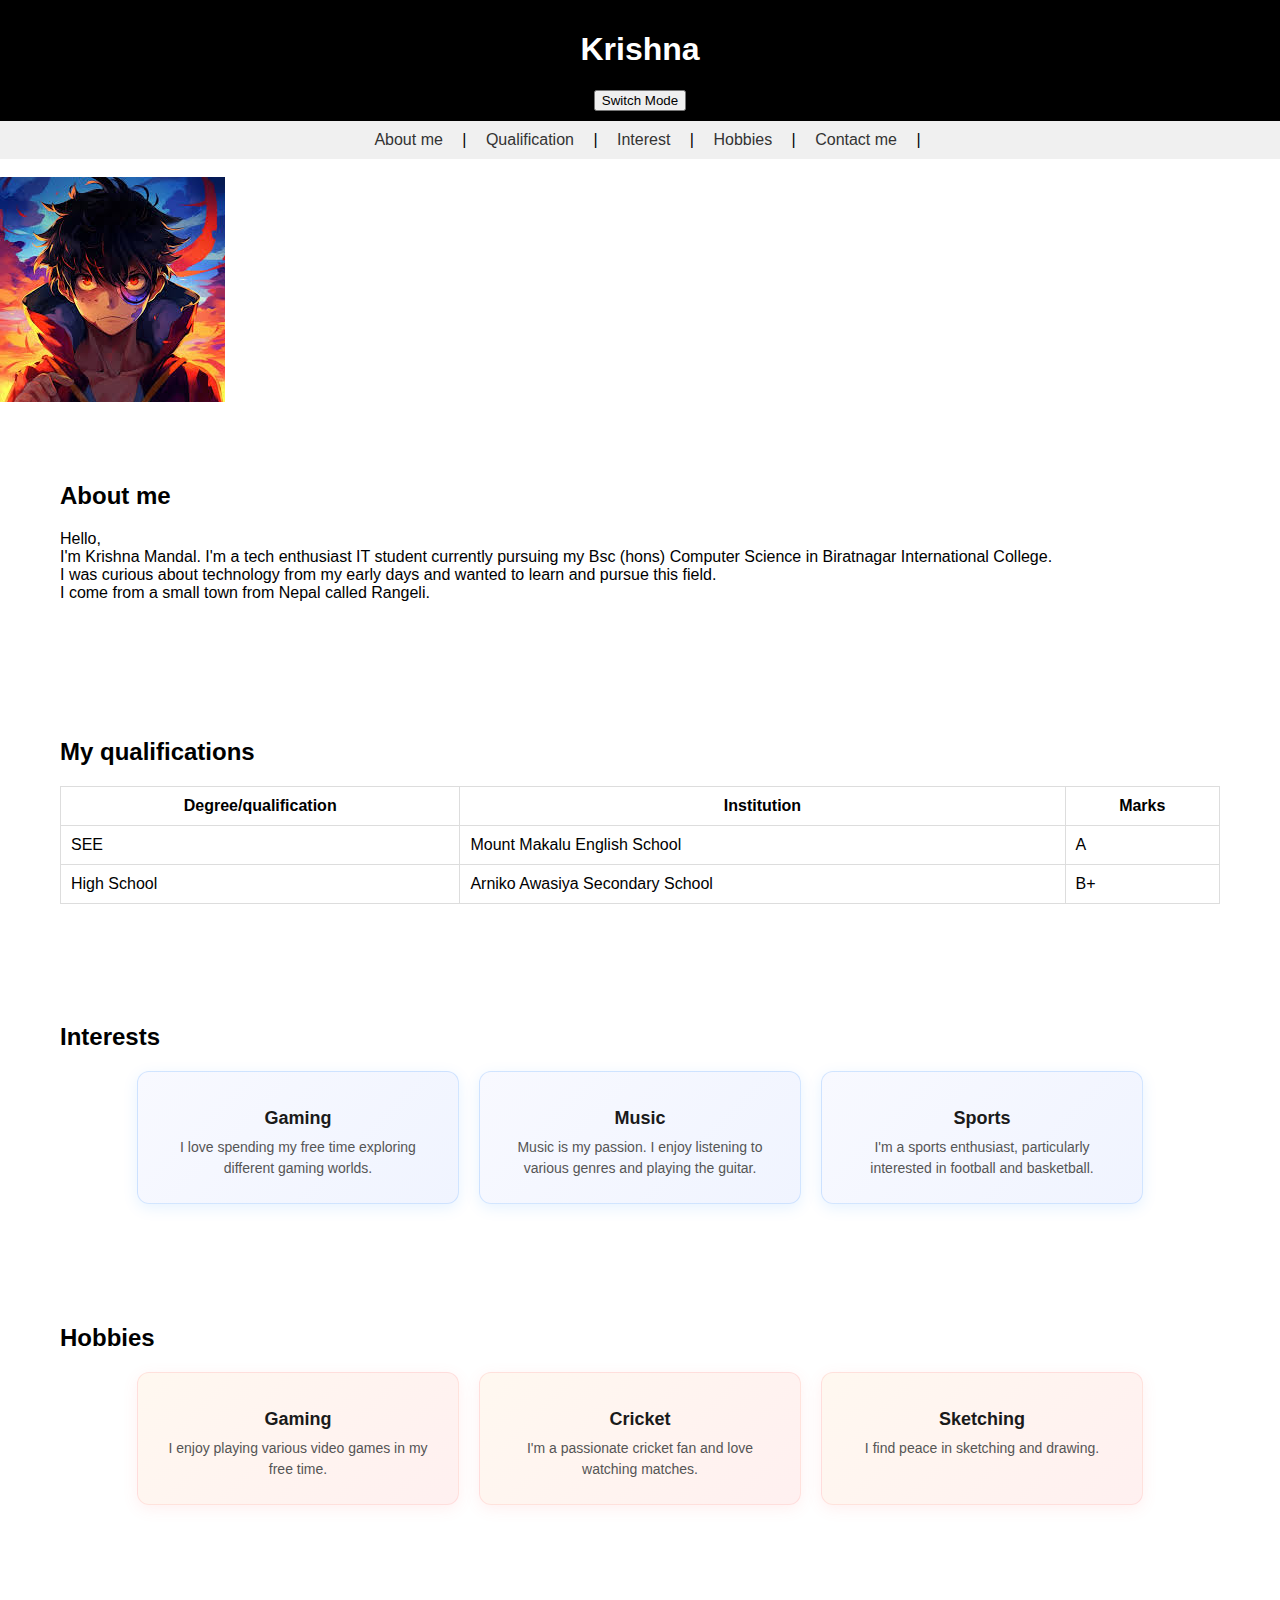
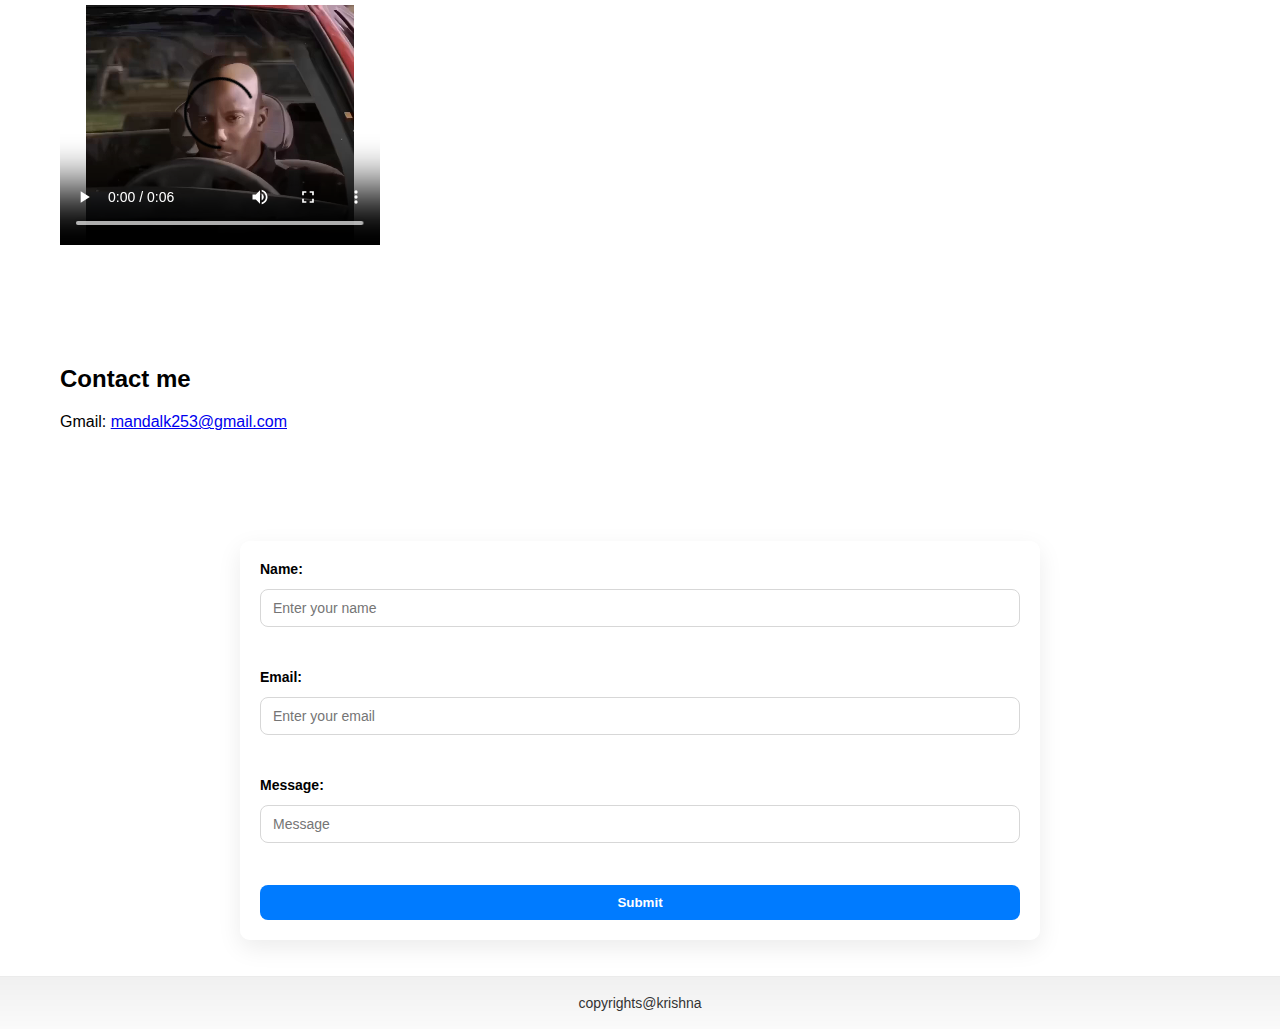
<file: index.html>
<html lang="en">
<head>
    <meta charset="UTF-8">
    <meta name="viewport" content="width=device-width, initial-scale=1.0">
    <title>Document</title>
   <link rel="stylesheet" href="style.css">

   <link rel="stylesheet" href="https://cdnjs.cloudflare.com/ajax/libs/font-awesome/6.7.1/css/all.min.css" integrity="sha512-5Hs3dF2AEPkpNAR7UiOHba+lRSJNeM2ECkwxUIxC1Q/FLycGTbNapWXB4tP889k5T5Ju8fs4b1P5z/iB4nMfSQ==" crossorigin="anonymous" referrerpolicy="no-referrer" />

</head>
<body>
    <header>
    <h1>Krishna</h1>
    
  <div class="container">
    <!-- <h1>Dark & Light Mode with LocalStorage</h1> -->
    <button id="themeBtn">Switch Mode</button>
  </div>

</header>

  

    <nav>
        <a href="#Aboutme">About me</a> |
        <a href="#qualification">Qualification</a> |
        
        <a href="#intrest">Interest</a> |
        <a href="#Hobbies">Hobbies</a> |
        <a href="#Contactme">Contact me</a> |
      </nav><br>


    <img src="luffy.jpg" alt="here's my photo"><br>
    <section id="Aboutme">
    <h2>About me</h2> 

    <p>Hello, <br>
    I'm Krishna Mandal. I'm a tech enthusiast IT student currently pursuing my Bsc (hons) Computer Science in Biratnagar International College. <br>
         I was curious about technology from my early days and wanted to learn and pursue this field. <br>
          I come from a small town from Nepal called Rangeli.

    </p></section>
<section id="qualification">
    <h2>My qualifications</h2>
    <table>
        <tr>
            <th>Degree/qualification</th>
            <th>Institution</th>
        
            <th>Marks</th>
        </tr>
        <tr>
            <td>SEE</td>
            <td>Mount Makalu English School</td>
            <td>A</td>
        </tr>
        <tr>
            <td>High School</td>
            <td>Arniko Awasiya Secondary School</td>
            <td>B+</td>
        
        </tr>
    </table></section>

    <section id="intrest">
        <h2>Interests</h2>
        <div class="interest-cards">
            <div class="interest-card">
                <i class="fas fa-gamepad"></i>
                <h3>Gaming</h3>
                <p>I love spending my free time exploring different gaming worlds.</p>
            </div>
            <div class="interest-card">
                <i class="fas fa-music"></i>
                <h3>Music</h3>
                <p>Music is my passion. I enjoy listening to various genres and playing the guitar.</p>
            </div>
            <div class="interest-card">
                <i class="fas fa-futbol"></i>
                <h3>Sports</h3>
                <p>I'm a sports enthusiast, particularly interested in football and basketball.</p>
            </div>
        </div>
    </section>
    <section id="Hobbies">
        <h2>Hobbies</h2>
        <div class="hobby-cards">
            <div class="hobby-card">
                <i class="fas fa-gamepad"></i>
                <h3>Gaming</h3>
                <p>I enjoy playing various video games in my free time.</p>
            </div>
            <div class="hobby-card">
                <i class="fas fa-futbol"></i>
                <h3>Cricket</h3>
                <p>I'm a passionate cricket fan and love watching matches.</p>
            </div>
            <div class="hobby-card">
                <i class="fas fa-pencil-alt"></i>
                <h3>Sketching</h3>
                <p>I find peace in sketching and drawing.</p>
            </div>
        </div>
    </section>

    <section id="video">

        <div class="video">

        <video width="320" height="240" controls>
  <source src="dexter_meme.mp4" type="video/mp4">
  Your browser does not support the video tag.
</video>
</div>
    </section>


<section id="Contactme">
    <h2>Contact me</h2>
    <p>Gmail: <a href="https://workspace.google.com/intl/en-US/gmail/">mandalk253@gmail.com</a><br><br>
        <a href="https://www.instagram.com/accounts/emailsignup/"><i class="fa-brands fa-instagram"></i></a>
       <a href="https://www.facebook.com/"> <i class="fa-brands fa-facebook"></i></a>
       <a href="https://www.youtube.com/"> <i class="fa-brands fa-youtube"></i></a>
    </p></section>
    
    <form>
        <label for="text">Name:</label>
        <input type="text" placeholder="Enter your name"> <br>
        <label for="text">Email:</label>
        <input type="text" placeholder="Enter your email"><br>
        <label for="text">Message:</label>
        <input type="text" placeholder="Message"> <br>
        <button>Submit</button>
        
    </form>
<footer>copyrights@krishna</footer>
</body>
<script src="script.js"></script>

</html>
</file>
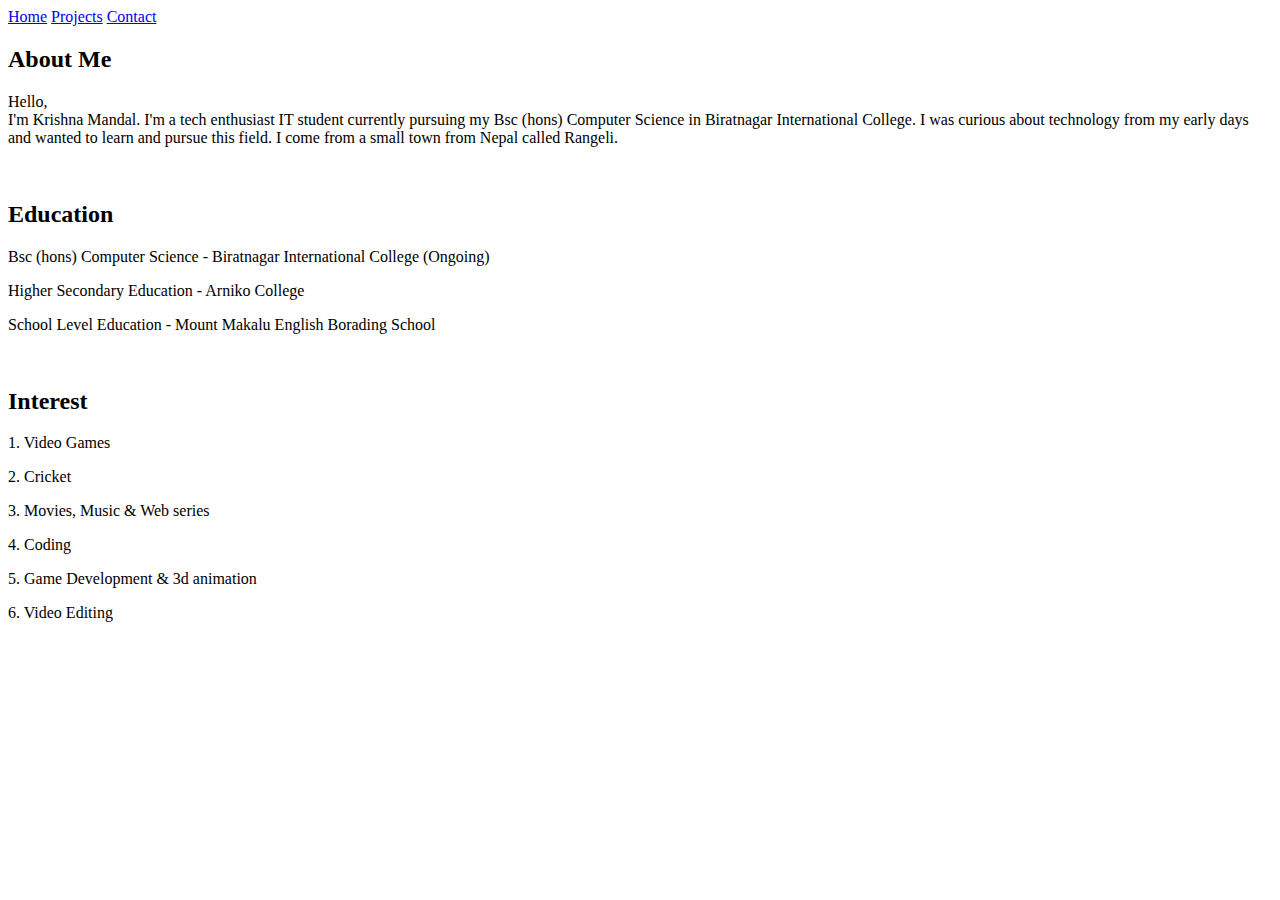
<file: aboutme.html>
<html lang="en">
<head>
    <meta charset="UTF-8">
    <meta name="viewport" content="width=device-width, initial-scale=1.0">
    <title>About me</title>
</head>

<nav>
    <a href="index.html">Home</a>
    <a href="projects.html">Projects</a>
    <a href="contact.html">Contact</a>
</nav>
<body>
   <section id="aboutme">
    <h2>About Me 
    </h2>

    <p>Hello, <br> I'm Krishna Mandal. I'm a tech enthusiast IT student currently pursuing my Bsc (hons) Computer Science in Biratnagar International College.
         I was curious about technology from my early days and wanted to learn and pursue this field.
          I come from a small town from Nepal called Rangeli. </p>
    </section><br>

    <section id="education">
    <h2>Education</h2>
    <p>Bsc (hons) Computer Science - Biratnagar International College (Ongoing) </p>
    <p>Higher Secondary Education - Arniko College</p>
    <p>School Level Education - Mount Makalu English Borading School</p>
    </section><br>

     <section id="interest">
    <h2>Interest</h2>
    <p> 1. Video Games </p>
    <p> 2. Cricket </p>
    <p> 3. Movies, Music & Web series </p>
    <p> 4. Coding </p>
    <p> 5. Game Development & 3d animation</p>
    <p> 6. Video Editing</p>
    

</body>
</html>
</file>
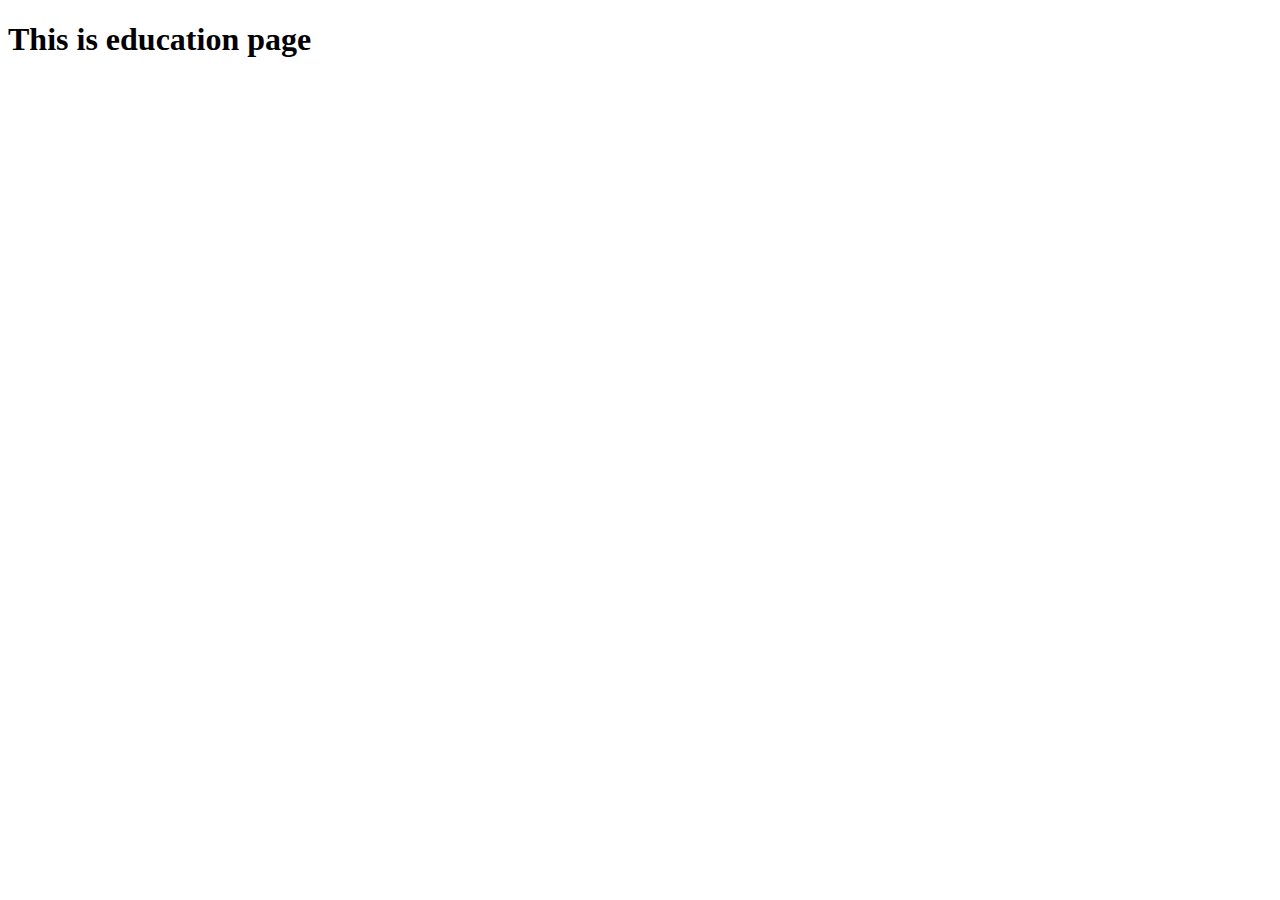
<file: education.html>
<!DOCTYPE html>
<html lang="en">
<head>
    <meta charset="UTF-8">
    <meta name="viewport" content="width=device-width, initial-scale=1.0">
    <title>Document</title>
</head>
<body>
    <h1>This is education page</h1>
    
</body>
</html>
</file>
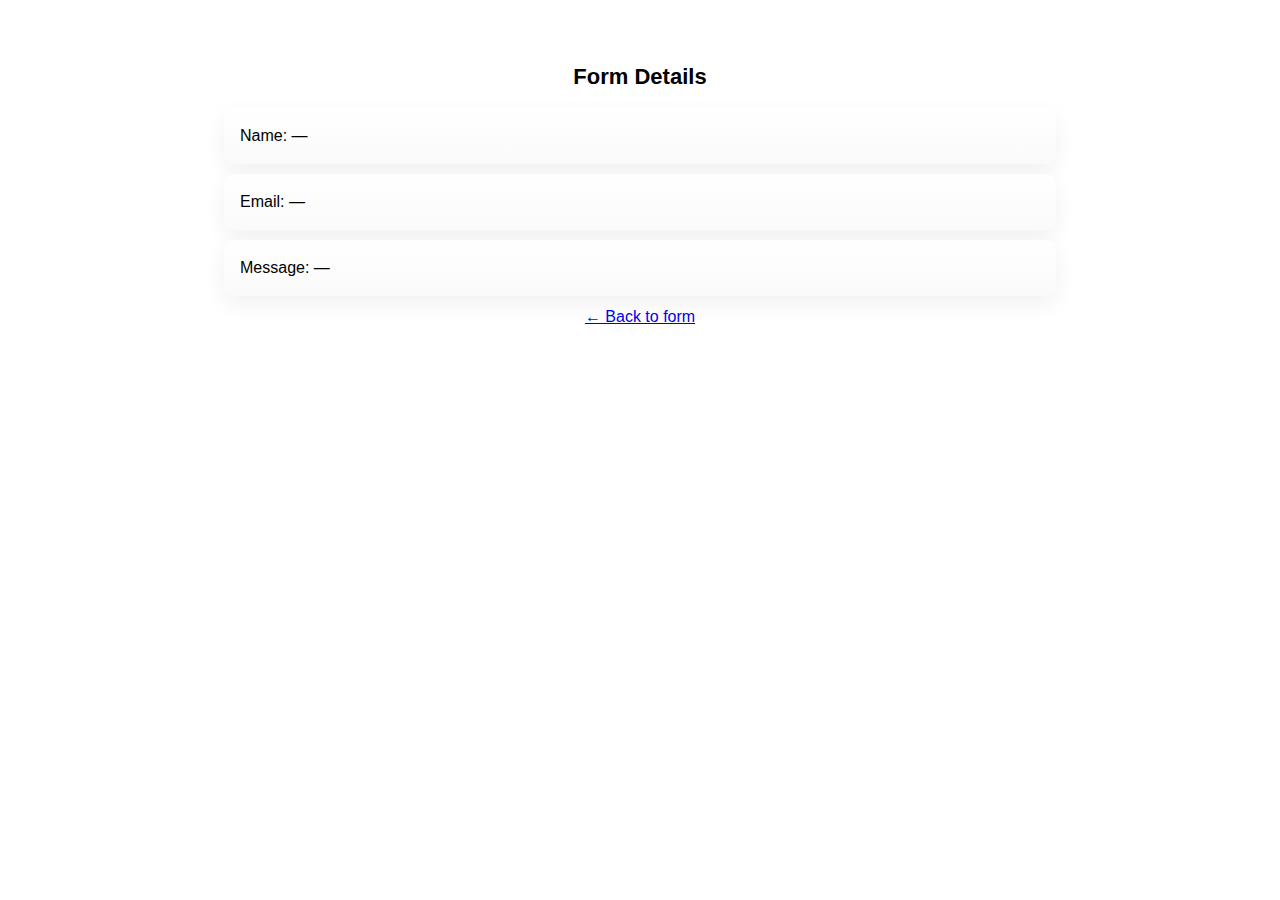
<file: form-details.html>
<!DOCTYPE html>
<html lang="en">
<head>
	<meta charset="utf-8">
	<meta name="viewport" content="width=device-width, initial-scale=1">
	<title>Form Details</title>
	<link rel="stylesheet" href="style.css">
</head>
<body class="light">
	<main class="form-details">
		<h2>Form Details</h2>

		<p id="n"></p>
		<p id="e"></p>
		<p id="m"></p>

		<p style="text-align:center; margin-top:12px;">
			<a href="index.html">&larr; Back to form</a>
		</p>
	</main>

	<script>
		document.getElementById("n").innerText = "Name: " + (localStorage.getItem("name") || "—");
		document.getElementById("e").innerText = "Email: " + (localStorage.getItem("email") || "—");
		document.getElementById("m").innerText = "Message: " + (localStorage.getItem("message") || "—");
	</script>

</body>
</html>
</file>
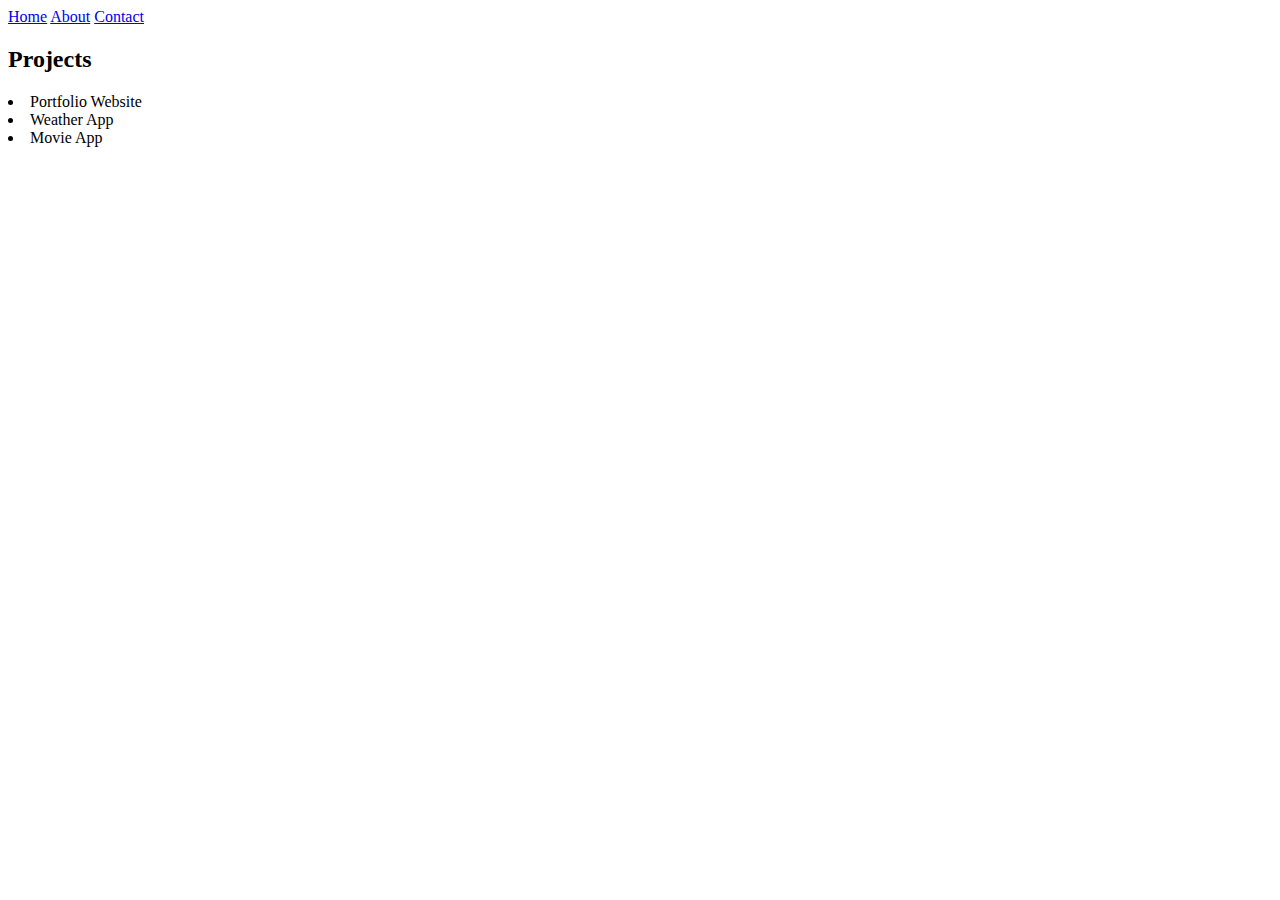
<file: projects.html>
<html lang="en">
<head>
    <meta charset="UTF-8">
    <meta name="viewport" content="width=device-width, initial-scale=1.0">
    <title>Document</title>
</head>

<nav>
    <a href="index.html">Home</a>
    <a href="aboutme.html">About</a>
    <a href="contact.html">Contact</a>
</nav>
<body>
    <!-- <p>projects</p> -->
      <section id="project">
       
    <h2>Projects</h2>
    <li>Portfolio Website</li>
    <li>Weather App</li>
    <li>Movie App</li>
    </section>

</body>
</html>
</file>
<file: style.css>
body {
    font-family: Arial, sans-serif;
    margin: 0;
    padding: 0;
    transition: 0.3s;
}

body.light {
    background-color: white;
    color: black;
}

body.dark {
    background-color: #121212;
    color: white;
}

footer {
    margin-top: 28px;
    padding: 18px 12px;
    text-align: center;
    background: linear-gradient(180deg, rgba(0,0,0,0.06), rgba(0,0,0,0.02));
    color: #333;
    font-size: 14px;
    border-top: 1px solid rgba(0,0,0,0.06);
}
footer a { color: inherit; text-decoration: underline; }


body.dark section,
body.dark form,
body.dark nav,
body.dark header,
body.dark .skill .bar {
    background: #1b1b1b;
    color: #e6e6e6;
}


body.dark .interest-card {
    background: linear-gradient(135deg, #2a2a3a 0%, #252535 100%);
    border-color: rgba(30, 136, 229, 0.2);
}

body.dark .interest-card i {
    color: #1e88e5;
}

body.dark .interest-card h3,
body.dark .interest-card p {
    color: #e6e6e6;
}

body.dark .hobby-card {
    background: linear-gradient(135deg, #3a2a2a 0%, #352525 100%);
    border-color: rgba(255, 107, 107, 0.2);
}

body.dark .hobby-card i {
    color: #ff8a80;
}

body.dark .hobby-card h3,
body.dark .hobby-card p {
    color: #e6e6e6;
}

body.dark .project-card {
    background: linear-gradient(135deg, #2a2a3a 0%, #252535 100%);
    border-color: rgba(30, 136, 229, 0.2);
    box-shadow: 0 4px 15px rgba(0,0,0,0.45);
}

body.dark .project-card h3 {
    color: #e6e6e6;
}

body.dark .project-desc { 
    color: #cfcfcf;
}

body.dark .skill .progress {
    background: linear-gradient(90deg, #1e88e5, #1565c0);
}

body.dark section { border: 1px solid rgba(255,255,255,0.03); }
body.dark a { color: #8ab4ff; }
body.dark footer { background: linear-gradient(180deg,#0f0f0f,#121212); color: #cfcfcf; border-top-color: rgba(255,255,255,0.04); }

header {
    background-color: #000;
    color: #fff;
    text-align: center;
    padding: 10px;
}

nav {
    background-color: #f0f0f0;
    padding: 10px;
    text-align: center;
}

nav a {
    margin: 0 15px;
    text-decoration: none;
    color: #333;
}

section {
    padding: 40px;
    background: #fff;
    margin: 20px;
}

table {
    width: 100%;
    border-collapse: collapse;
}

th, td {
    border: 1px solid #ddd;
    padding: 10px;
}


#skills {
    padding: 40px;
}

#skills .skill {
    display: grid;
    grid-template-columns: 120px 1fr;
    gap: 15px;
    align-items: center;
    margin-bottom: 20px;
}

#skills .skill p {
    margin: 0;
    font-weight: 600;
    font-size: 15px;
}

.skill .bar {
    width: 100%;
    height: 12px;
    background: #e0e0e0;
    border-radius: 6px;
    overflow: hidden;
    box-shadow: inset 0 2px 4px rgba(0,0,0,0.06);
}

.skill .progress {
    height: 12px;
    width: 0;
    background: linear-gradient(90deg, #007bff, #0056cc);
    transition: width 1.2s cubic-bezier(0.34, 1.56, 0.64, 1);
    border-radius: 6px;
}


#projects {
    padding: 40px;
}

#projects .projects-grid {
    display: grid;
    grid-template-columns: repeat(auto-fit, minmax(300px, 1fr));
    gap: 24px;
    margin-top: 20px;
}

.project-card {
    background: linear-gradient(135deg, #f5f7fa 0%, #eef2f7 100%);
    padding: 24px;
    border-radius: 12px;
    cursor: pointer;
    box-shadow: 0 4px 15px rgba(0,0,0,0.08);
    transition: all 280ms cubic-bezier(0.34, 1.56, 0.64, 1);
    border: 1px solid rgba(0,123,255,0.1);
}

.project-card:hover {
    transform: translateY(-8px);
    box-shadow: 0 12px 28px rgba(0,123,255,0.2);
    border-color: rgba(0,123,255,0.3);
}

.project-card h3 {
    margin: 0 0 10px 0;
    color: #1a1a1a;
    font-size: 18px;
}

.project-desc {
    margin: 0;
    color: #555;
    font-size: 14px;
    line-height: 1.6;
}


#intrest {
    padding: 40px;
}

.interest-cards {
    display: flex;
    flex-wrap: wrap;
    gap: 20px;
    justify-content: center;
    margin-top: 20px;
}

.interest-card {
    flex: 1 1 calc(33.333% - 14px);
    min-width: 240px;
    max-width: 280px;
    padding: 24px 20px;
    background: linear-gradient(135deg, #f8f9ff 0%, #f0f4ff 100%);
    border-radius: 12px;
    text-align: center;
    box-shadow: 0 4px 15px rgba(0,123,255,0.1);
    transition: all 280ms cubic-bezier(0.34, 1.56, 0.64, 1);
    border: 1px solid rgba(0,123,255,0.15);
}

.interest-card:hover {
    transform: translateY(-8px);
    box-shadow: 0 12px 28px rgba(0,123,255,0.2);
    border-color: rgba(0,123,255,0.3);
}

.interest-card i {
    font-size: 32px;
    color: #007bff;
    margin-bottom: 12px;
    display: block;
}

.interest-card h3 {
    margin: 12px 0 8px 0;
    color: #1a1a1a;
    font-size: 18px;
}

.interest-card p {
    margin: 0;
    color: #555;
    font-size: 14px;
    line-height: 1.5;
}


#Hobbies {
    padding: 40px;
}

.hobby-cards {
    display: flex;
    flex-wrap: wrap;
    gap: 20px;
    justify-content: center;
    margin-top: 20px;
}

.hobby-card {
    flex: 1 1 calc(33.333% - 14px);
    min-width: 240px;
    max-width: 280px;
    padding: 24px 20px;
    background: linear-gradient(135deg, #fff8f0 0%, #fff0f0 100%);
    border-radius: 12px;
    text-align: center;
    box-shadow: 0 4px 15px rgba(255,107,107,0.1);
    transition: all 280ms cubic-bezier(0.34, 1.56, 0.64, 1);
    border: 1px solid rgba(255,107,107,0.15);
}

.hobby-card:hover {
    transform: translateY(-8px);
    box-shadow: 0 12px 28px rgba(255,107,107,0.2);
    border-color: rgba(255,107,107,0.3);
}

.hobby-card i {
    font-size: 32px;
    color: #ff6b6b;
    margin-bottom: 12px;
    display: block;
}

.hobby-card h3 {
    margin: 12px 0 8px 0;
    color: #1a1a1a;
    font-size: 18px;
}

.hobby-card p {
    margin: 0;
    color: #555;
    font-size: 14px;
    line-height: 1.5;
}

#myCanvas {
    border: 1px solid black;
}

.slider {
    width: 100%;
    max-width: 960px;
    aspect-ratio: 16 / 9;
    margin: 0 auto;
    position: relative;
    overflow: hidden;
    border-radius: 12px;
    box-shadow: 0 10px 30px rgba(0,0,0,0.15);
    background: #000;
}
.slide {
    position: absolute;
    inset: 0;
    width: 100%;
    height: 100%;
    object-fit: cover;
    opacity: 0;
    transform: scale(1.03);
    transition: opacity 700ms cubic-bezier(.22,.9,.36,1), transform 700ms cubic-bezier(.22,.9,.36,1);
    will-change: opacity, transform;
}
.slide.active {
    opacity: 1;
    transform: scale(1);
}


.slider-btn {
    position: absolute;
    top: 50%;
    transform: translateY(-50%);
    z-index: 10;
    width: 44px;
    height: 44px;
    border-radius: 50%;
    border: none;
    background: rgba(0,0,0,0.45);
    color: #fff;
    display: grid;
    place-items: center;
    font-size: 22px;
    cursor: pointer;
    backdrop-filter: blur(4px);
    transition: background 180ms, transform 180ms;
}
.slider-btn:hover { background: rgba(0,0,0,0.65); transform: translateY(-50%) scale(1.03); }
.slider-btn.prev { left: 14px; }
.slider-btn.next { right: 14px; }


.slider-dots { position: absolute; left: 50%; transform: translateX(-50%); bottom: 12px; display:flex; gap:8px; z-index:12 }
.slider-dots .dot { width:10px; height:10px; border-radius:50%; background:rgba(255,255,255,0.6); cursor:pointer; transition:transform 160ms, background 160ms }
.slider-dots .dot.active { background:#fff; transform:scale(1.25) }


.slide { display:block; }
.slide[src] { display:block; }

#backToTop {
    position: fixed;
    bottom: 24px;
    right: 24px;
    width: 48px;
    height: 48px;
    background: linear-gradient(135deg, #007bff, #0056cc);
    color: white;
    border-radius: 50%;
    border: none;
    display: none;
    cursor: pointer;
    font-size: 20px;
    font-weight: bold;
    box-shadow: 0 8px 20px rgba(0, 123, 255, 0.35);
    transition: all 280ms cubic-bezier(0.34, 1.56, 0.64, 1);
    z-index: 999;
    place-items: center;
    display: grid;
    align-items: center;
    justify-content: center;
}

#backToTop:hover {
    transform: translateY(-6px);
    box-shadow: 0 12px 28px rgba(0, 123, 255, 0.45);
    background: linear-gradient(135deg, #0056cc, #004099);
}

#backToTop:active {
    transform: translateY(-2px);
    box-shadow: 0 6px 16px rgba(0, 123, 255, 0.3);
}

body.dark #backToTop {
    background: linear-gradient(135deg, #1e88e5, #1565c0);
    box-shadow: 0 8px 20px rgba(30, 136, 229, 0.4);
}

body.dark #backToTop:hover {
    background: linear-gradient(135deg, #1565c0, #0d47a1);
    box-shadow: 0 12px 28px rgba(30, 136, 229, 0.5);
}

.grid-layout {
    display: grid;
    grid-template-columns: repeat(2,1fr);
    gap: 10px;
}
.grid-layout .g {
    padding: 20px;
    background: #ddd;
    text-align: center;
}


form {
    max-width: 760px;
    margin: 36px auto;
    padding: 20px;
    display: grid;
    gap: 12px;
    background: rgba(255,255,255,0.9);
    border-radius: 10px;
    box-shadow: 0 8px 24px rgba(0,0,0,0.08);
}
form label { font-weight: 600; font-size: 14px; }
form input[type="text"], form textarea {
    padding: 10px 12px;
    border: 1px solid #d7d7d7;
    border-radius: 8px;
    font-size: 14px;
    outline: none;
    transition: box-shadow 160ms, border-color 160ms;
}
form input[type="text"]:focus, form textarea:focus { border-color: #007bff; box-shadow: 0 4px 14px rgba(0,123,255,0.12); }
form button { padding: 10px 16px; border-radius: 8px; border: none; background: #007bff; color: #fff; cursor: pointer; font-weight:600 }
form button:hover { filter:brightness(0.95) }


.form-details { max-width: 880px; margin: 28px auto; padding: 18px; }
.form-details h2 { text-align: center; margin-bottom: 18px; font-size: 22px; }

#n, #e, #m {
    display: block;
    max-width: 800px;
    margin: 10px auto;
    padding: 16px;
    background: linear-gradient(180deg, rgba(255,255,255,0.9), rgba(250,250,250,0.98));
    border-radius: 10px;
    box-shadow: 0 8px 22px rgba(0,0,0,0.06);
    font-size: 16px;
    line-height: 1.5;
    word-wrap: break-word;
}

@media (max-width:480px) {
    .form-details { margin: 14px; padding: 12px; }
    #n, #e, #m { padding: 12px; font-size: 15px }
}


@media (max-width: 1024px) {
    #projects .projects-grid {
        grid-template-columns: repeat(auto-fit, minmax(280px, 1fr));
    }
    
    .interest-card {
        flex: 1 1 calc(50% - 10px);
    }
    
    .hobby-card {
        flex: 1 1 calc(50% - 10px);
    }
}

@media (max-width: 768px) {
    .grid-layout { grid-template-columns: 1fr; }
    .slider { max-width: 100%; border-radius: 8px }
    .slider-btn { width:38px; height:38px; font-size:18px }
    form { margin: 18px; }
    
    #skills .skill {
        grid-template-columns: 100px 1fr;
        gap: 12px;
    }
    
    #projects .projects-grid {
        grid-template-columns: 1fr;
    }
    
    .interest-card {
        flex: 1 1 100%;
        max-width: none;
    }
    
    .hobby-card {
        flex: 1 1 100%;
        max-width: none;
    }
    
    .project-card {
        padding: 18px;
    }
}

@media (max-width: 480px) {
    #skills .skill {
        grid-template-columns: 1fr;
    }
    
    #skills .skill p {
        font-size: 14px;
        margin-bottom: 8px;
    }
    
    .project-card {
        padding: 16px;
    }
    
    .project-card h3 {
        font-size: 16px;
    }
    
    .interest-card,
    .hobby-card {
        padding: 16px;
    }
}
</file>
